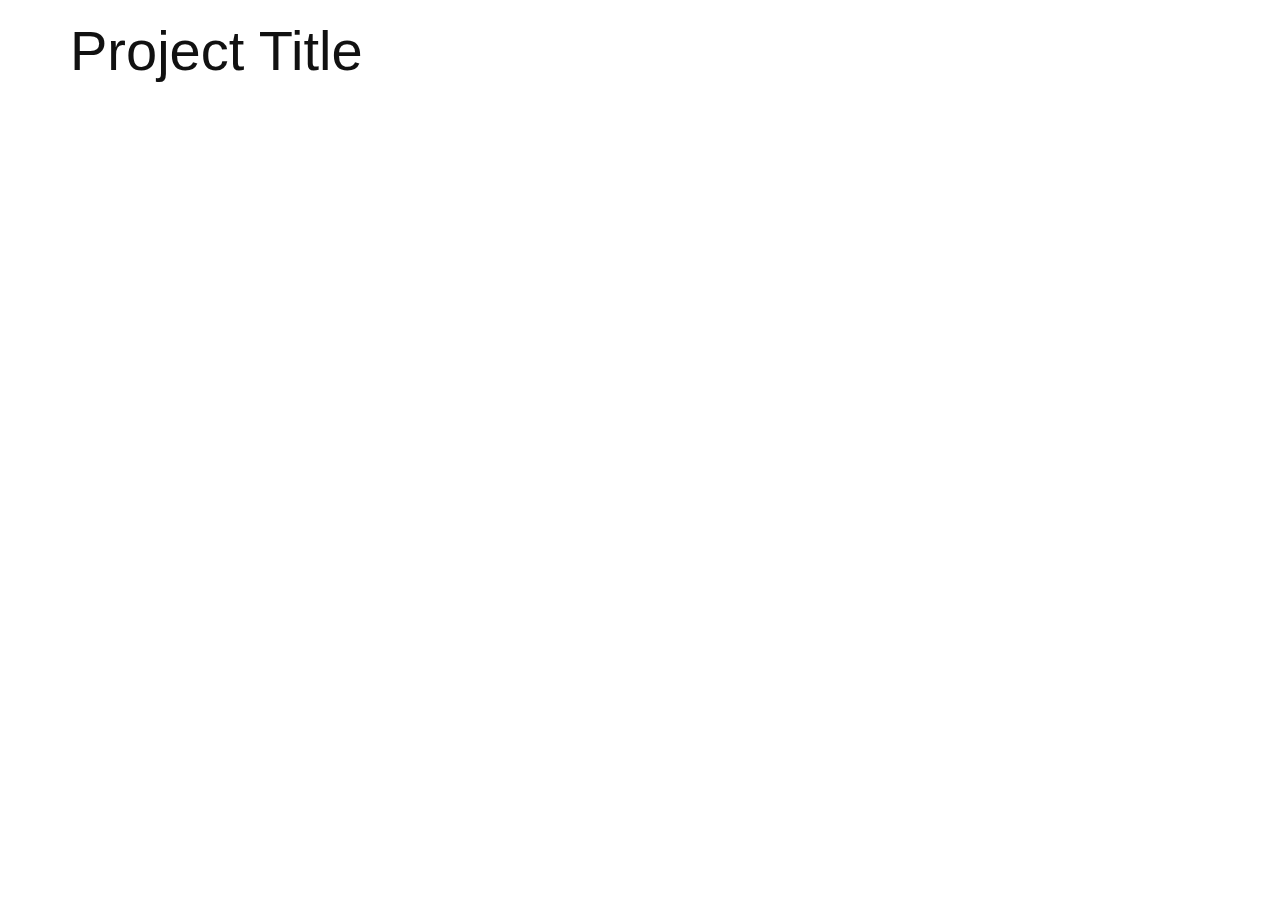
<file: index.html>
<!DOCTYPE html>
<html>
  <head>
    <link href="css/bootstrap.css" rel="stylesheet" type="text/css">
    <link href="css/styles.css" rel="stylesheet" type="text/css">
    <script src="js/jquery-1.11.1.js"></script>
    <script src="js/scripts.js"></script>
    <title></title>
  </head>

  <body>
    <div class="container">

    <h1>Project Title</h1>

    </div>
  </body>
</html>
</file>
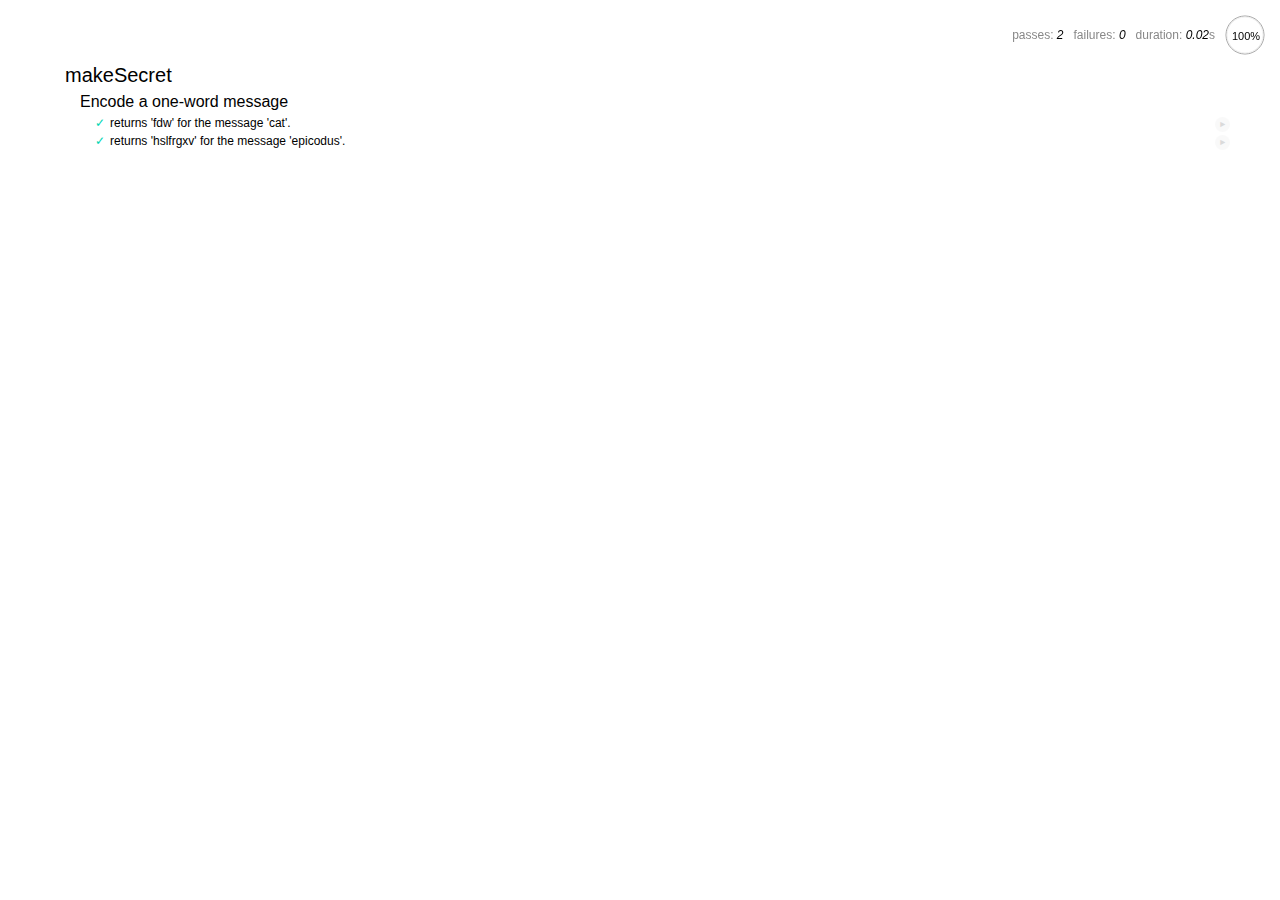
<file: spec/spec-runner.html>
<!DOCTYPE html>
<html>
<head>

  <link href="mocha.css" rel="stylesheet" type="text/css">
  <title>spec-runner</title>
</head>
<body>
  <div id="mocha"></div>

  <script src="../js/jquery-1.11.1.js"></script>
  <script src="../js/scripts.js"></script>
  <script src="mocha.js"></script>
  <script src="chai.js"></script>

  <script>mocha.setup('bdd');</script>
  <script src="../js/specs.js"></script>

  <script>
    should = chai.should();
    mocha.checkLeaks();
    mocha.globals(['jQuery']);
    mocha.run();
  </script>
</body>
</html>
</file>
<file: css/styles.css>
h1 {
  font-size: 4em;
  color: #111111;
}
</file>
<file: spec/mocha.css>
@charset "utf-8";

body {
  margin:0;
}

#mocha {
  font: 20px/1.5 "Helvetica Neue", Helvetica, Arial, sans-serif;
  margin: 60px 50px;
}

#mocha ul,
#mocha li {
  margin: 0;
  padding: 0;
}

#mocha ul {
  list-style: none;
}

#mocha h1,
#mocha h2 {
  margin: 0;
}

#mocha h1 {
  margin-top: 15px;
  font-size: 1em;
  font-weight: 200;
}

#mocha h1 a {
  text-decoration: none;
  color: inherit;
}

#mocha h1 a:hover {
  text-decoration: underline;
}

#mocha .suite .suite h1 {
  margin-top: 0;
  font-size: .8em;
}

#mocha .hidden {
  display: none;
}

#mocha h2 {
  font-size: 12px;
  font-weight: normal;
  cursor: pointer;
}

#mocha .suite {
  margin-left: 15px;
}

#mocha .test {
  margin-left: 15px;
  overflow: hidden;
}

#mocha .test.pending:hover h2::after {
  content: '(pending)';
  font-family: arial, sans-serif;
}

#mocha .test.pass.medium .duration {
  background: #c09853;
}

#mocha .test.pass.slow .duration {
  background: #b94a48;
}

#mocha .test.pass::before {
  content: '✓';
  font-size: 12px;
  display: block;
  float: left;
  margin-right: 5px;
  color: #00d6b2;
}

#mocha .test.pass .duration {
  font-size: 9px;
  margin-left: 5px;
  padding: 2px 5px;
  color: #fff;
  -webkit-box-shadow: inset 0 1px 1px rgba(0,0,0,.2);
  -moz-box-shadow: inset 0 1px 1px rgba(0,0,0,.2);
  box-shadow: inset 0 1px 1px rgba(0,0,0,.2);
  -webkit-border-radius: 5px;
  -moz-border-radius: 5px;
  -ms-border-radius: 5px;
  -o-border-radius: 5px;
  border-radius: 5px;
}

#mocha .test.pass.fast .duration {
  display: none;
}

#mocha .test.pending {
  color: #0b97c4;
}

#mocha .test.pending::before {
  content: '◦';
  color: #0b97c4;
}

#mocha .test.fail {
  color: #c00;
}

#mocha .test.fail pre {
  color: black;
}

#mocha .test.fail::before {
  content: '✖';
  font-size: 12px;
  display: block;
  float: left;
  margin-right: 5px;
  color: #c00;
}

#mocha .test pre.error {
  color: #c00;
  max-height: 300px;
  overflow: auto;
}

/**
 * (1): approximate for browsers not supporting calc
 * (2): 42 = 2*15 + 2*10 + 2*1 (padding + margin + border)
 *      ^^ seriously
 */
#mocha .test pre {
  display: block;
  float: left;
  clear: left;
  font: 12px/1.5 monaco, monospace;
  margin: 5px;
  padding: 15px;
  border: 1px solid #eee;
  max-width: 85%; /*(1)*/
  max-width: calc(100% - 42px); /*(2)*/
  word-wrap: break-word;
  border-bottom-color: #ddd;
  -webkit-border-radius: 3px;
  -webkit-box-shadow: 0 1px 3px #eee;
  -moz-border-radius: 3px;
  -moz-box-shadow: 0 1px 3px #eee;
  border-radius: 3px;
}

#mocha .test h2 {
  position: relative;
}

#mocha .test a.replay {
  position: absolute;
  top: 3px;
  right: 0;
  text-decoration: none;
  vertical-align: middle;
  display: block;
  width: 15px;
  height: 15px;
  line-height: 15px;
  text-align: center;
  background: #eee;
  font-size: 15px;
  -moz-border-radius: 15px;
  border-radius: 15px;
  -webkit-transition: opacity 200ms;
  -moz-transition: opacity 200ms;
  transition: opacity 200ms;
  opacity: 0.3;
  color: #888;
}

#mocha .test:hover a.replay {
  opacity: 1;
}

#mocha-report.pass .test.fail {
  display: none;
}

#mocha-report.fail .test.pass {
  display: none;
}

#mocha-report.pending .test.pass,
#mocha-report.pending .test.fail {
  display: none;
}
#mocha-report.pending .test.pass.pending {
  display: block;
}

#mocha-error {
  color: #c00;
  font-size: 1.5em;
  font-weight: 100;
  letter-spacing: 1px;
}

#mocha-stats {
  position: fixed;
  top: 15px;
  right: 10px;
  font-size: 12px;
  margin: 0;
  color: #888;
  z-index: 1;
}

#mocha-stats .progress {
  float: right;
  padding-top: 0;
}

#mocha-stats em {
  color: black;
}

#mocha-stats a {
  text-decoration: none;
  color: inherit;
}

#mocha-stats a:hover {
  border-bottom: 1px solid #eee;
}

#mocha-stats li {
  display: inline-block;
  margin: 0 5px;
  list-style: none;
  padding-top: 11px;
}

#mocha-stats canvas {
  width: 40px;
  height: 40px;
}

#mocha code .comment { color: #ddd; }
#mocha code .init { color: #2f6fad; }
#mocha code .string { color: #5890ad; }
#mocha code .keyword { color: #8a6343; }
#mocha code .number { color: #2f6fad; }

@media screen and (max-device-width: 480px) {
  #mocha {
    margin: 60px 0px;
  }

  #mocha #stats {
    position: absolute;
  }
}
</file>
